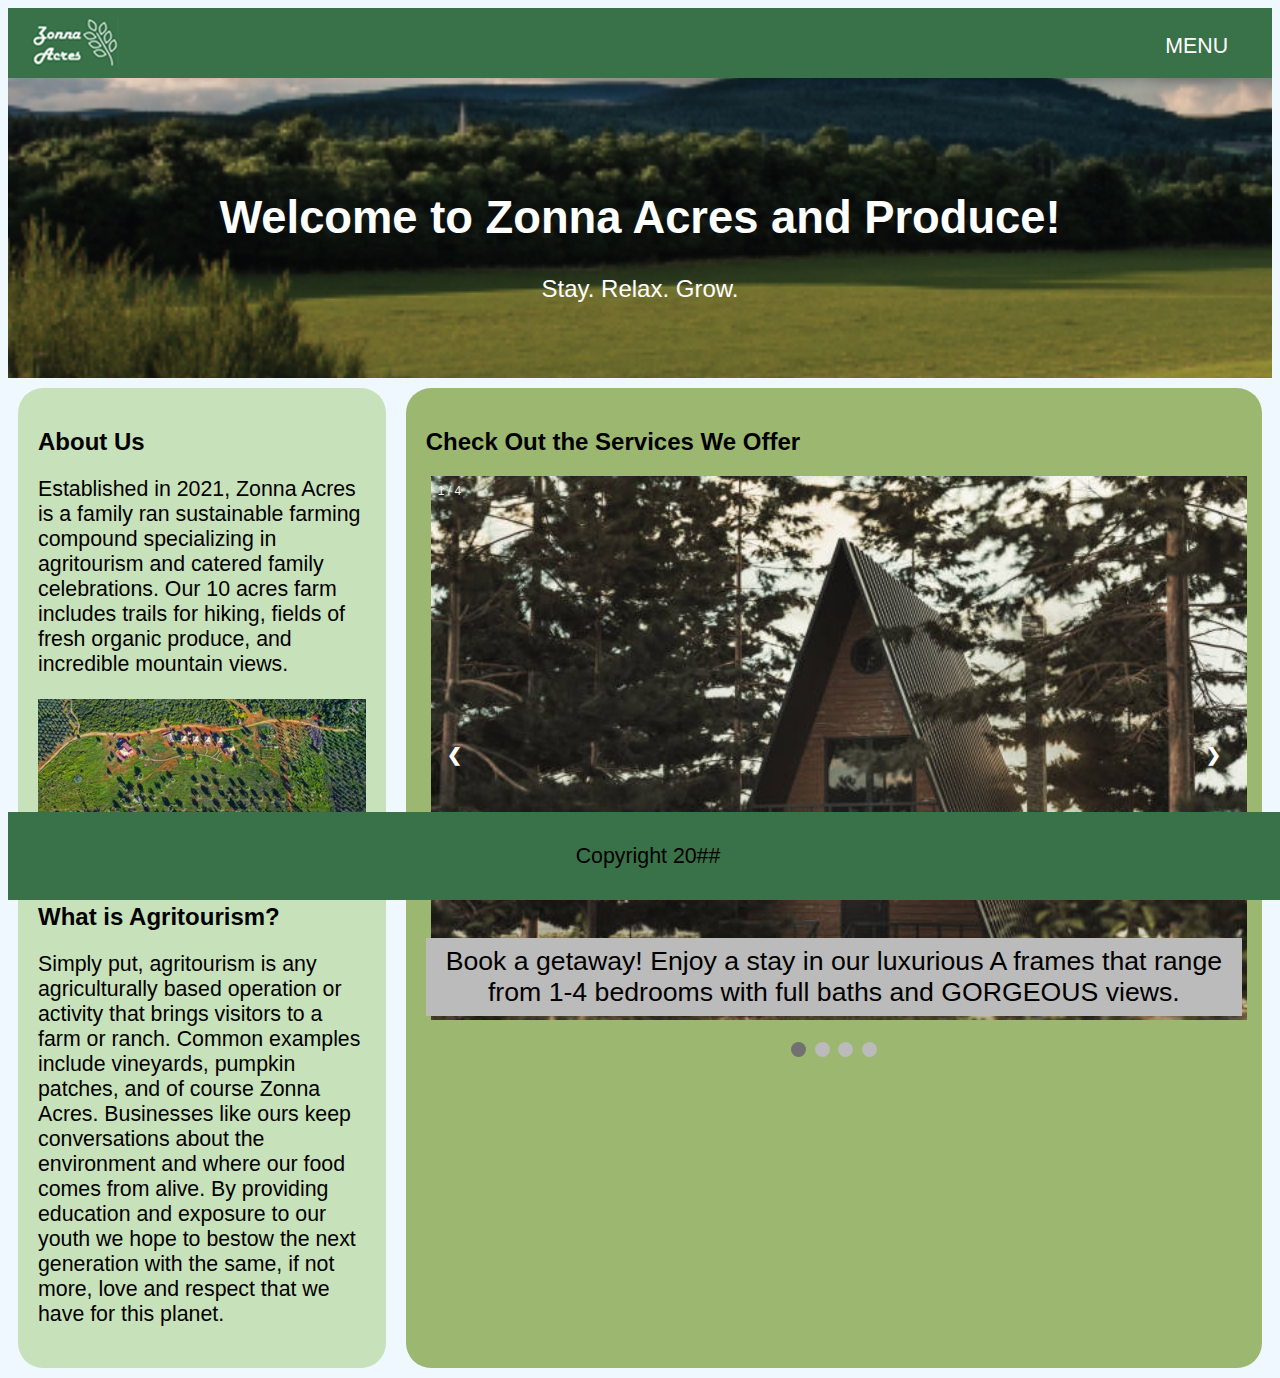
<file: index.html>
<!DOCTYPE html>
<html lang="en">
<head>
    <meta charset="UTF-8">
    <title>Welcome to Zonna Acres!</title>
    <link rel="stylesheet" href="Stylesheet.css">
</head>
<body>
<nav>
    <div class="Container">
    <div class="NavLogo"><a href="index.html" title="Click to open."><img src="ZonnaLogo.png"></a></div>
    <div class="Nav"><div class="MenuButton" title="Click to open.">MENU</div></div>
    </div>
</nav>
<div class="NavMenu">
    <p><a href="Bookings.html" title="Click to open.">BOOKINGS</a></p>
    <p><a href="Classes.html" title="Click to open.">CLASSES</a></p>
    <p><a href="Market.html" title="Click to open.">FARMERS MARKET</a></p>
</div>
<script src="menuindex.js"></script>
<div class="Splash">
    <div>
        <h1 style="text-align: center; padding-top: 10%;" >Welcome to Zonna Acres and Produce!</h1>
    <p style="color:white; text-align: center; font-size: 18pt; padding-top: -20px;">Stay. Relax. Grow.</p>
    </div>
</div>
    <div class="Container2">
    <div class="BlueContain">
        <h2>About Us</h2>
        <p>Established in 2021, Zonna Acres is a family ran sustainable farming compound specializing in agritourism and catered family celebrations. Our 10 acres farm includes trails for hiking, fields of fresh organic produce, and incredible mountain views.</p>

        <div class="Container3"><img src="BirdsEye.jpeg" style="width:100%"></div>
        <h2>What is Agritourism?</h2>
        <p>Simply put, agritourism is any agriculturally based operation or activity that brings visitors to a farm or ranch. Common examples include vineyards, pumpkin patches, and of course Zonna Acres. Businesses like ours keep conversations about the environment and where our food comes from alive. By providing education and exposure to our youth we hope to bestow the next generation with the same, if not more, love and respect that we have for this planet. </p>

    </div>
<div class="GreenContain">
    <h2>Check Out the Services We Offer</h2>
    <div class="slideshow-container">
        <div class="mySlides fade">
            <div class="numbertext">1 / 4</div>
            <a href="Bookings.html" title="Click to open."><img src="img1.jpg" style="width:100%"></a>
            <div class="text">Book a getaway! Enjoy a stay in our luxurious A frames that range from 1-4 bedrooms with full baths and GORGEOUS views.</div>
        </div>

        <div class="mySlides fade">
            <div class="numbertext">2 / 4</div>
            <a href="Bookings.html" title="Click to open."><img src="img2.jpg" style="width:100%"></a>
            <div class="text">Book your next event with us! We provide everything you'll need to enjoy your next event, including on sight gormet and organic catering options.</div>
        </div>

        <div class="mySlides fade">
            <div class="numbertext">3 / 4</div>
            <a href="Bookings.html" title="Click to open."><img src="img3.jpg" style="width:100%"></a>
            <div class="text">Book a family-style farm to table dinner with spectacular views! Our on sight chef will work with you to create a meal that meets your families unique needs.</div>
        </div>

        <div class="mySlides fade">
            <div class="numbertext">4 / 4</div>
            <a href="Classes.html" title="Click to open."><img src="img4.jpg" style="width:100%"></a>
            <div class="text">Reserve a spot in one of the many agricultural educational classes we provide. All ages are welcome!</div>
        </div>

        <a class="prev" onclick="plusSlides(-1)">&#10094;</a>
        <a class="next" onclick="plusSlides(1)">&#10095;</a>
    </div>
    <br>

    <div style="text-align:center">
        <span class="dot" onclick="currentSlide(1)"></span>
        <span class="dot" onclick="currentSlide(2)"></span>
        <span class="dot" onclick="currentSlide(3)"></span>
        <span class="dot" onclick="currentSlide(4)"></span>
    </div>
</div>
        <script src="index.js"></script>
</div>

</body>
<div class="footer"><p style="text-align: center">Copyright 20##</p></div>
</html>
</file>
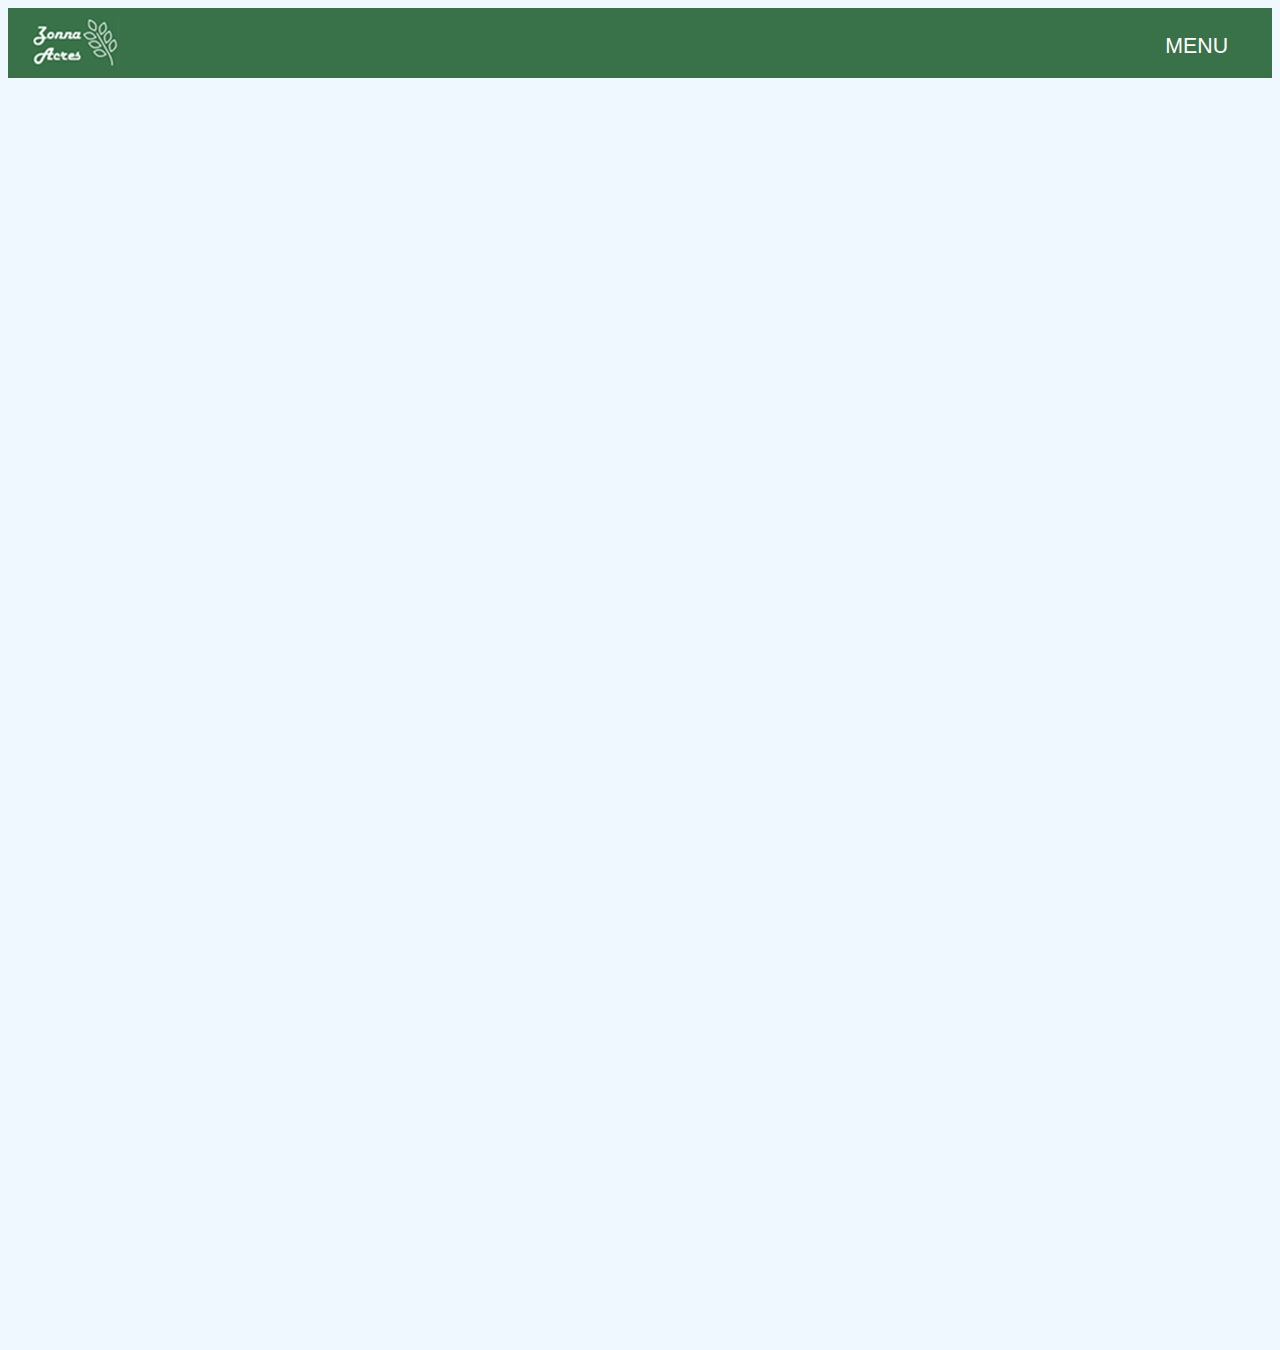
<file: Bookings.html>
<!DOCTYPE html>
<html lang="en">
<head>
    <meta charset="UTF-8">
    <title>Zonna Acre Bookings</title>
    <link rel="stylesheet" href="Stylesheet.css">
</head>
<body>
<nav>
    <div class="Container">
        <div class="NavLogo"><a href="index.html" title="Click to open."><img src="ZonnaLogo.png"></a></div>
        <div class="Nav"><div class="MenuButton" title="Click to open.">MENU</div></div>
    </div>
</nav>
<div class="NavMenu">
    <p><a href="Bookings.html" title="Click to open.">BOOKINGS</a></p>
    <p><a href="Classes.html" title="Click to open.">CLASSES</a></p>
    <p><a href="Market.html" title="Click to open.">FARMERS MARKET</a></p>
</div>
<script src="menuindex.js"></script>

</body>
</html>
</file>
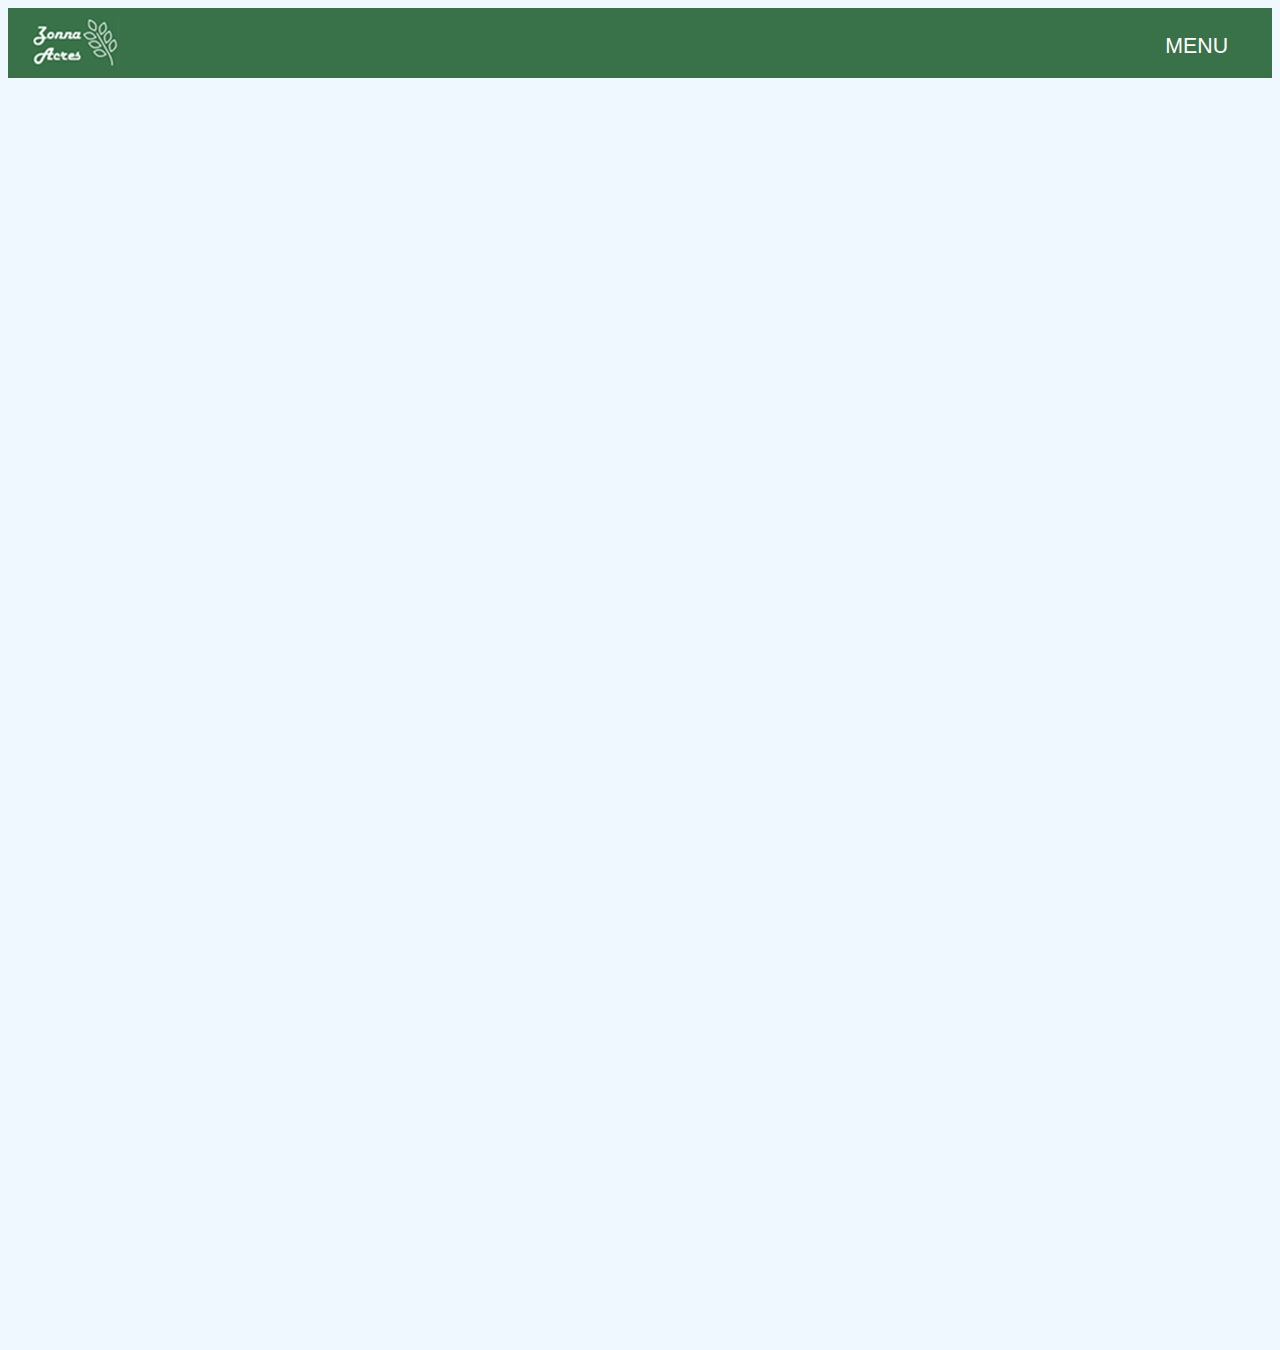
<file: Classes.html>
<!DOCTYPE html>
<html lang="en">
<head>
    <meta charset="UTF-8">
    <title>Zonna Acre Classes</title>
    <link rel="stylesheet" href="Stylesheet.css">
</head>
<body>
<nav>
    <div class="Container">
        <div class="NavLogo"><a href="index.html" title="Click to open."><img src="ZonnaLogo.png"></a></div>
        <div class="Nav"><div class="MenuButton" title="Click to open.">MENU</div></div>
    </div>
</nav>
<div class="NavMenu">
    <p><a href="Bookings.html" title="Click to open.">BOOKINGS</a></p>
    <p><a href="Classes.html" title="Click to open.">CLASSES</a></p>
    <p><a href="Market.html" title="Click to open.">FARMERS MARKET</a></p>
</div>
<script src="menuindex.js"></script>

</body>
</html>
</file>
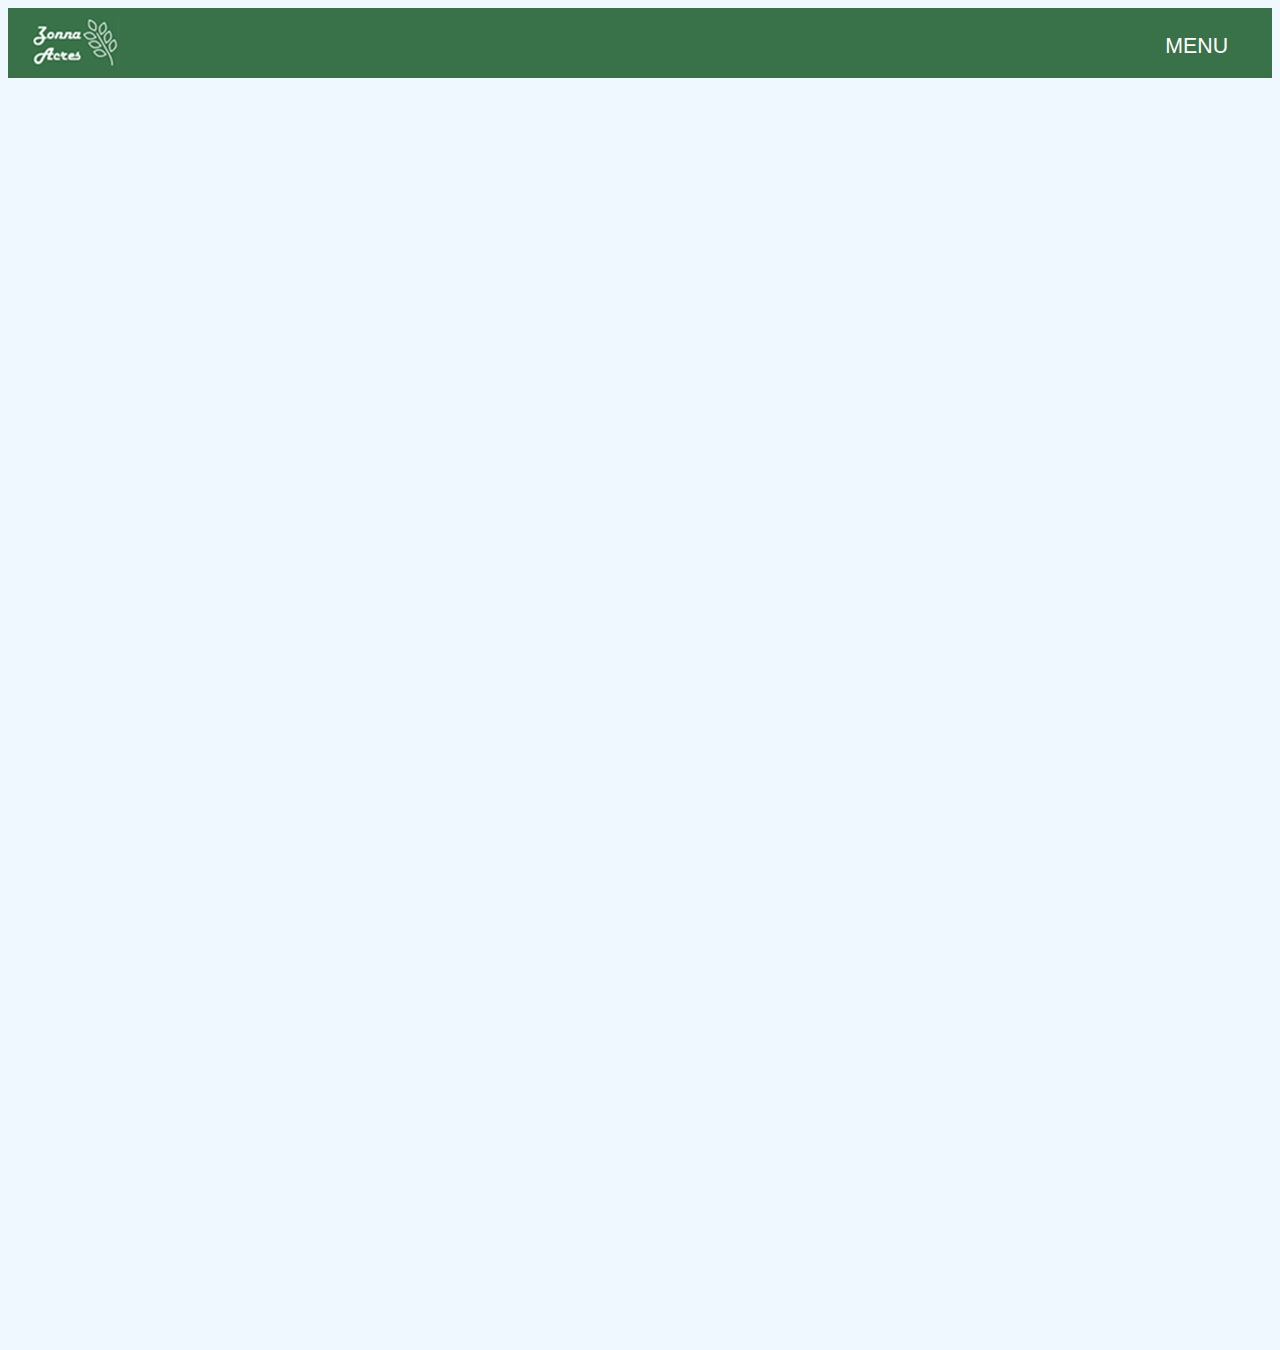
<file: Market.html>
<!DOCTYPE html>
<html lang="en">
<head>
    <meta charset="UTF-8">
    <title>Farmers Market Information</title>
    <link rel="stylesheet" href="Stylesheet.css">
</head>
<body>
<nav>
    <div class="Container">
        <div class="NavLogo"><a href="index.html" title="Click to open."><img src="ZonnaLogo.png"></a></div>
        <div class="Nav"><div class="MenuButton" title="Click to open.">MENU</div></div>
    </div>
</nav>
<div class="NavMenu">
    <p><a href="Bookings.html" title="Click to open.">BOOKINGS</a></p>
    <p><a href="Classes.html" title="Click to open.">CLASSES</a></p>
    <p><a href="Market.html" title="Click to open.">FARMERS MARKET</a></p>
</div>
<script src="menuindex.js"></script>

</body>
</html>
</file>
<file: Stylesheet.css>
html{
    margin: 0px;
    background-color: aliceblue;
    height: 150%;
    font-family: Lato, sans-serif;
}

nav{
    background-color: #397249;
    height: 70px;
    width: 100%;
    top: 0;
    left: 0;
    box-sizing: border-box;
    justify-content: center;
    margin: 0px;
}
p{
    font-size: 16pt;
}

.Container{
    display: flex;
    justify-content: space-between;
    width: 100%;
    margin: 0px;

}

.NavLogo{
    padding-top: 10px;
    margin: 0px;
    padding-left: 18px;
}

.Nav{
    padding-top: 20px;
    margin: 0px;
    margin-right: 3%;
    padding-left: 18px;
}

.MenuButton{
    height: 100%;
    font-size: 16pt;
    color: white;
    padding: 6px;
    max-width: 150px;
    cursor: pointer;
    margin-left: 10px;
    alignment: center;
    padding-top: -25px;
}

.NavMenu{
    position: fixed;
    top: 70px;
    left: 0;
    height: 200px;
    width: 200px;
    display: none;
    background-color: #F6E4CC;
    border-radius: 10px;
    margin-left: 89%;
    z-index: 1000;
}


.Splash{
    width: 100%;
    background-image: url("Splash.jpg");
    background-repeat: no-repeat;
    background-size: cover;
    background-attachment: fixed;
    display: flex;
    flex-flow: wrap;
    margin: auto;
    height: 300px;
    justify-content: center;
}

h1{
    font-size: 34pt;
    justify-content: center;
    color: white;
    padding-bottom: 0px;

}

h2{
    font: 24 pt;
    justify-content: center;
    color: black;

}

a{
    margin: 5px;
    color: darkgreen;
    text-decoration: none;
}

a:hover{
    color: mediumseagreen;
}

.Container2{
    display: flex;
    width: 100%;
    margin: 0px;

}

.Container3{
    align-content: center;
    display: flex;
    width: 100%;
    margin: 0px;
    position: center;
}

.Button{
    background-color: #F6E4CC;
    width: 300px;
    height: auto;
    padding: 2px;
    border-style: solid;
    border-color: white;
    text-align: center;
}

.GreenContain {
    background-color: #9CB770;
    border: white 2px;
    margin: 10px;
    padding: 20px;
    border-radius: 25px;
    width: 70%;
}

.BlueContain {
    background-color: #C7E1BA;
    border: white 2px;
    margin: 10px;
    padding: 20px;
    border-radius: 25px;
    width: 30%;
}

* {box-sizing:border-box}

.slideshow-container {
    max-width: 1000px;
    position: relative;
    margin: auto;
}

.mySlides {
    display: none;
}

.prev, .next {
    cursor: pointer;
    position: absolute;
    top: 50%;
    width: auto;
    margin-top: -22px;
    padding: 16px;
    color: white;
    font-weight: bold;
    font-size: 18px;
    transition: 0.6s ease;
    border-radius: 0 3px 3px 0;
    user-select: none;
}

.next {
    right: 0;
    border-radius: 3px 0 0 3px;
}

.prev:hover, .next:hover {
    background-color: rgba(0,0,0,0.8);
}

.text {
    color: black;
    font-size: 20pt;
    padding: 8px 12px;
    position: absolute;
    bottom: 8px;
    width: 100%;
    text-align: center;
    background-color: #bbbbbb;
    margin-bottom: 0px;
}

.numbertext {
    color: #f2f2f2;
    font-size: 12px;
    padding: 8px 12px;
    position: absolute;
    top: 0;
}

.dot {
    cursor: pointer;
    height: 15px;
    width: 15px;
    margin: 0 2px;
    background-color: #bbb;
    border-radius: 50%;
    display: inline-block;
    transition: background-color 0.6s ease;
}

.active, .dot:hover {
    background-color: #717171;
}

.fade {
    -webkit-animation-name: fade;
    -webkit-animation-duration: 1.5s;
    animation-name: fade;
    animation-duration: 1.5s;
}

@-webkit-keyframes fade {
    from {opacity: .4}
    to {opacity: 1}
}

@keyframes fade {
    from {opacity: .4}
    to {opacity: 1}
}

.footer{
    width: 100%;
    background-color: #397249;
    position: fixed;
    bottom: 0;
    margin: 0px;
    padding: 10px;
}





@media screen and (max-device-width: 630px){
    .Container {
        flex-flow: wrap;
        width: 100%;
    }
    }
</file>
